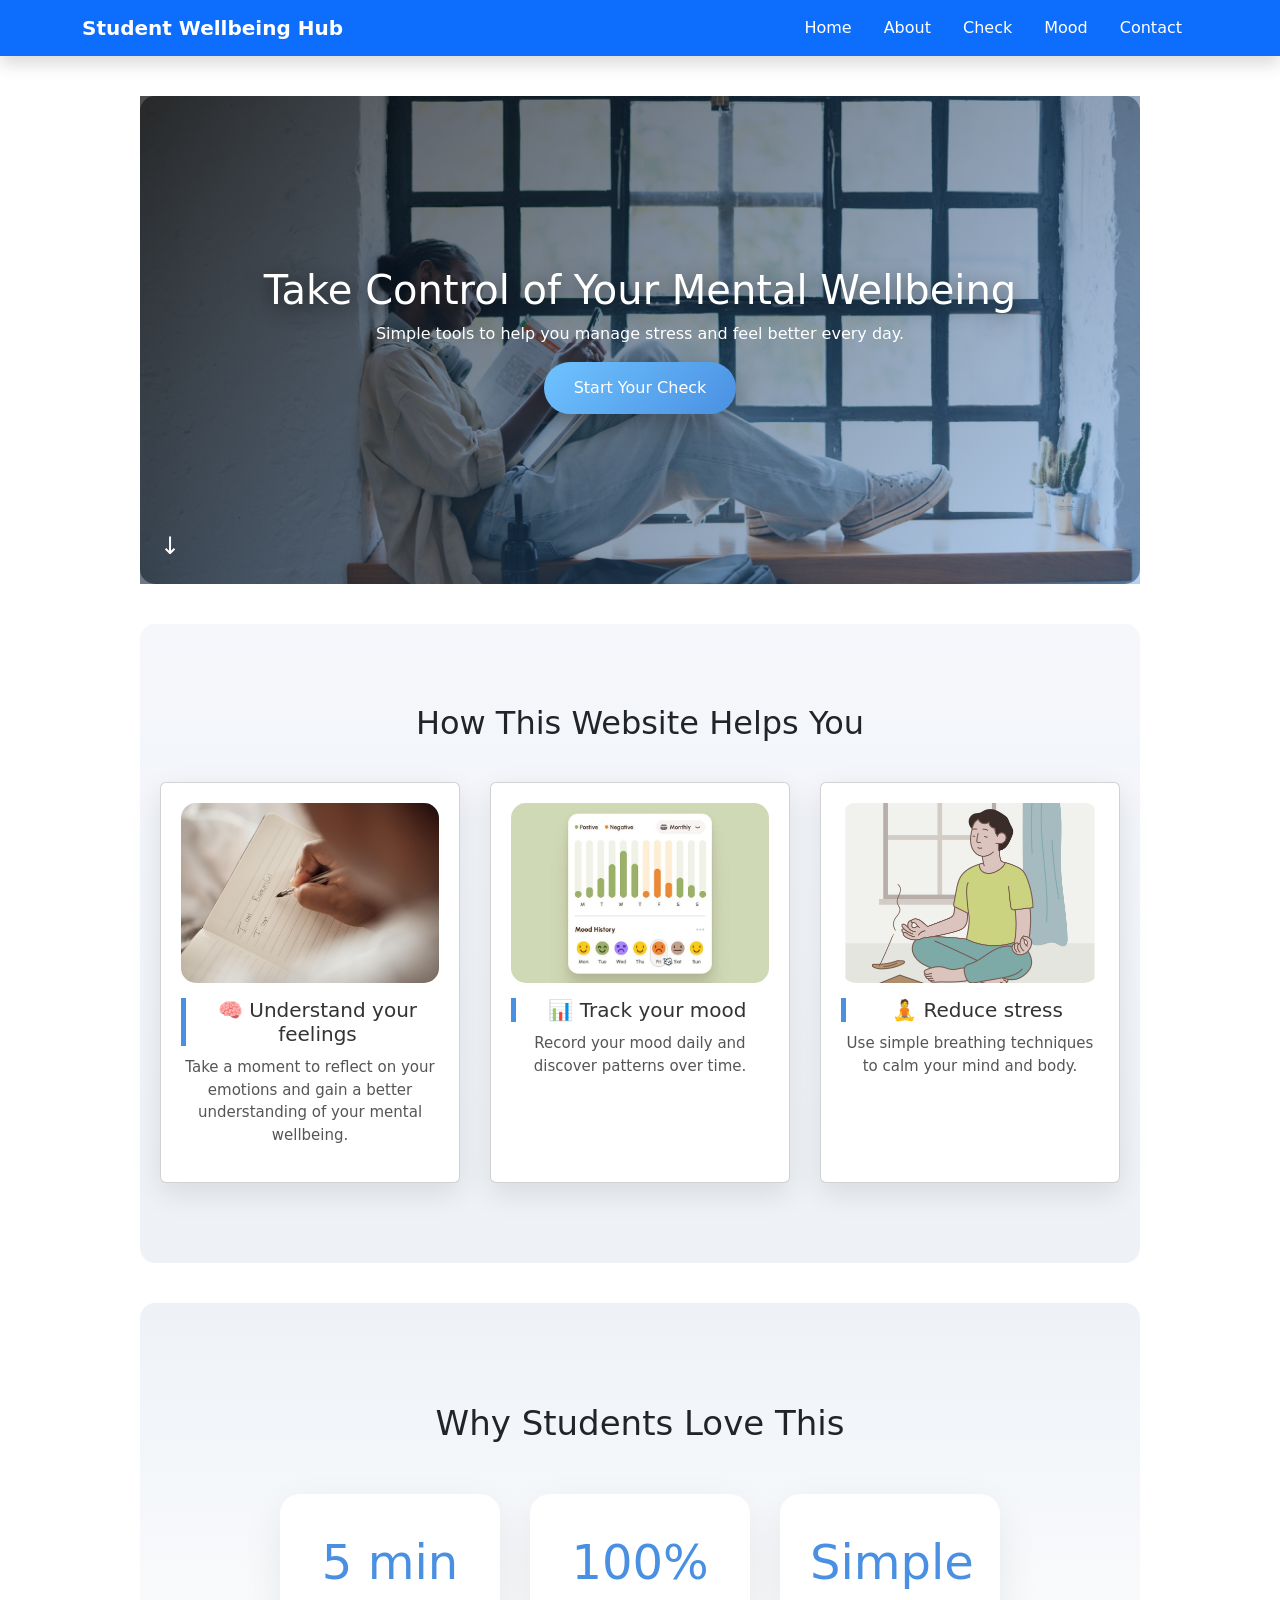
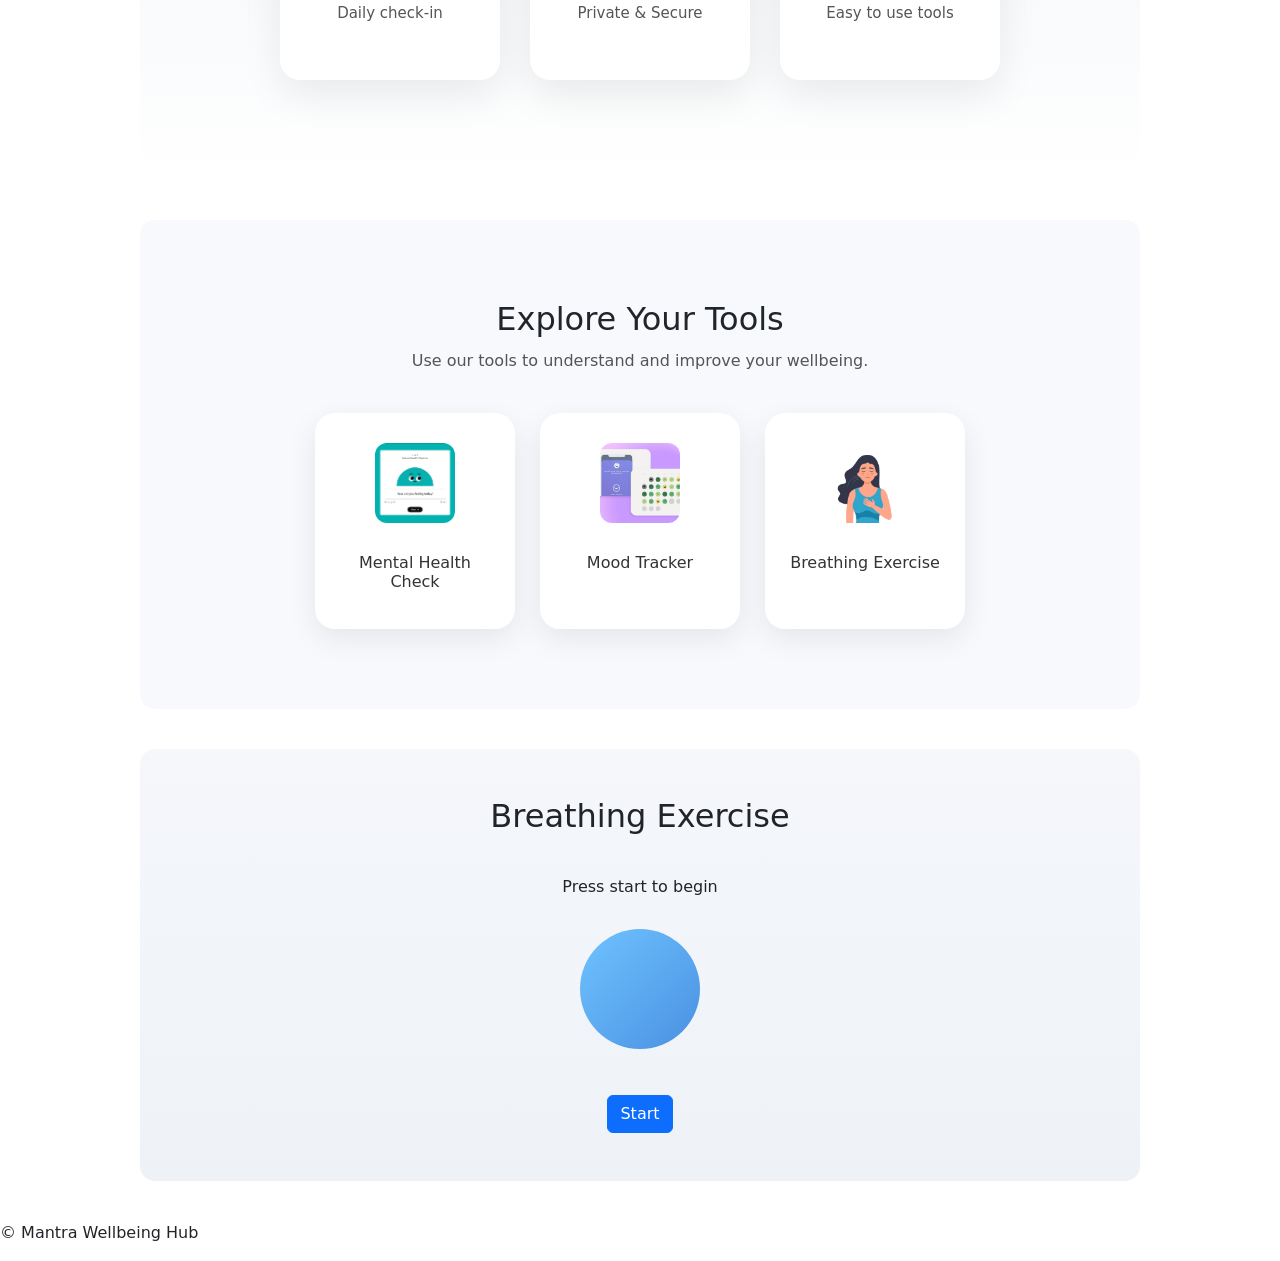
<file: index.html>
<!DOCTYPE html>
<html lang="en">
<head>
  <meta charset="UTF-8">
  <meta name="viewport" content="width=device-width, initial-scale=1.0">
  <link rel="stylesheet" href="\css\style.css" />
  <link href="https://cdn.jsdelivr.net/npm/bootstrap@5.3.8/dist/css/bootstrap.min.css" rel="stylesheet">
  <title>Student Wellbeing Hub</title>
</head>
  <body>
      <nav class="navbar navbar-expand-lg navbar-dark bg-primary shadow">
  <div class="container">

    <!-- Title -->
    <a class="navbar-brand">Student Wellbeing Hub</a>

    <!-- Mobile toggle button -->
    <button class="navbar-toggler" type="button" data-bs-toggle="collapse" data-bs-target="#navbarNav">
      <span class="navbar-toggler-icon"></span>
    </button>

    <!-- Links -->
    <div class="collapse navbar-collapse" id="navbarNav">
      <ul class="navbar-nav ms-auto">

        <li class="nav-item">
          <a class="nav-link" href="index.html">Home</a>
        </li>

        <li class="nav-item">
          <a class="nav-link" href="#">About</a>
        </li>

        <li class="nav-item">
          <a class="nav-link" href="checker.html">Check</a>
        </li>

        <li class="nav-item">
          <a class="nav-link" href="tracker.html">Mood</a>
        </li>

        <li class="nav-item">
          <a class="nav-link" href="contact.html">Contact</a>
        </li>

      </ul>
    </div>

  </div>
</nav>

    <!-- HERO -->
    <section class="hero">
      <h1>Take Control of Your Mental Wellbeing</h1>
      <p>Simple tools to help you manage stress and feel better every day.</p>
      <a href="checker.html"><button>Start Your Check</button></a>
      
      <div class="scroll-down">↓</div>
    </section>

    <!-- BENEFITS -->
    <section>
      <h2>How This Website Helps You</h2>

      <div class="grid">
        <div class="card">
          <img
            src="\images\Understand you feelings.jpg"
            alt="Student reflecting on feelings"
          />
          <h3>🧠 Understand your feelings</h3>
          <p>
            Take a moment to reflect on your emotions and gain a better
            understanding of your mental wellbeing.
          </p>
        </div>

        <div class="card">
          <img src="\images\Mood Tracking.jpg" alt="Mood tracking chart" />
          <h3>📊 Track your mood</h3>
          <p>Record your mood daily and discover patterns over time.</p>
        </div>

        <div class="card">
          <img
            src="\images\Reducing Stress.jpg"
            alt="Person relaxing and breathing calmly"
          />
          <h3>🧘 Reduce stress</h3>
          <p>Use simple breathing techniques to calm your mind and body.</p>
        </div>
      </div>
    </section>

    <!-- STATS -->
    <section class="stats">
      <h2 class="stats-title">Why Students Love This</h2>

      <div class="stats-container">
        <div class="stat">
          <h2>5</h2>

          <p>Daily check-in</p>
        </div>

        <div class="stat">
          <h2>100%</h2>
          <p>Private & Secure</p>
        </div>

        <div class="stat">
          <h2>Simple</h2>
          <p>Easy to use tools</p>
        </div>
      </div>
    </section>

    <section class="features">
      <h2>Explore Your Tools</h2>
      <p>Use our tools to understand and improve your wellbeing.</p>

      <div class="feature-links">

  <a href="checker.html" class="feature-card">
    <img src="\images\Mental check.jpg" alt="Mental health check">
    <h3>Mental Health Check</h3>
  </a>

  <a href="tracker.html" class="feature-card">
    <img src="\images\mood tracker.jpg" alt="Mood tracker chart">
    <h3>Mood Tracker</h3>
  </a>

  <a href="#breathing" class="feature-card">
    <img src="\images\breath taking.jpg" alt="Breathing exercise">
    <h3>Breathing Exercise</h3>
  </a>

</div>
      </div>
    </section>

    <!-- BREATHING -->
   <section id="breathing" class="text-center py-5">
  <h2>Breathing Exercise</h2>
  <p id="instruction">Press start to begin</p>

  <div id="circle"></div>

  <button id="startBtn" class="btn btn-primary mt-3">Start</button>
</section>    

    <footer>
      <p>© Mantra Wellbeing Hub</p>
    </footer>
    <script src="https://code.jquery.com/jquery-3.7.1.min.js"></script>
    <script src="\js\script.js"></script>
    <script src="https://cdn.jsdelivr.net/npm/bootstrap@5.3.8/dist/js/bootstrap.bundle.min.js"></script>
  </body>
</html>
</file>
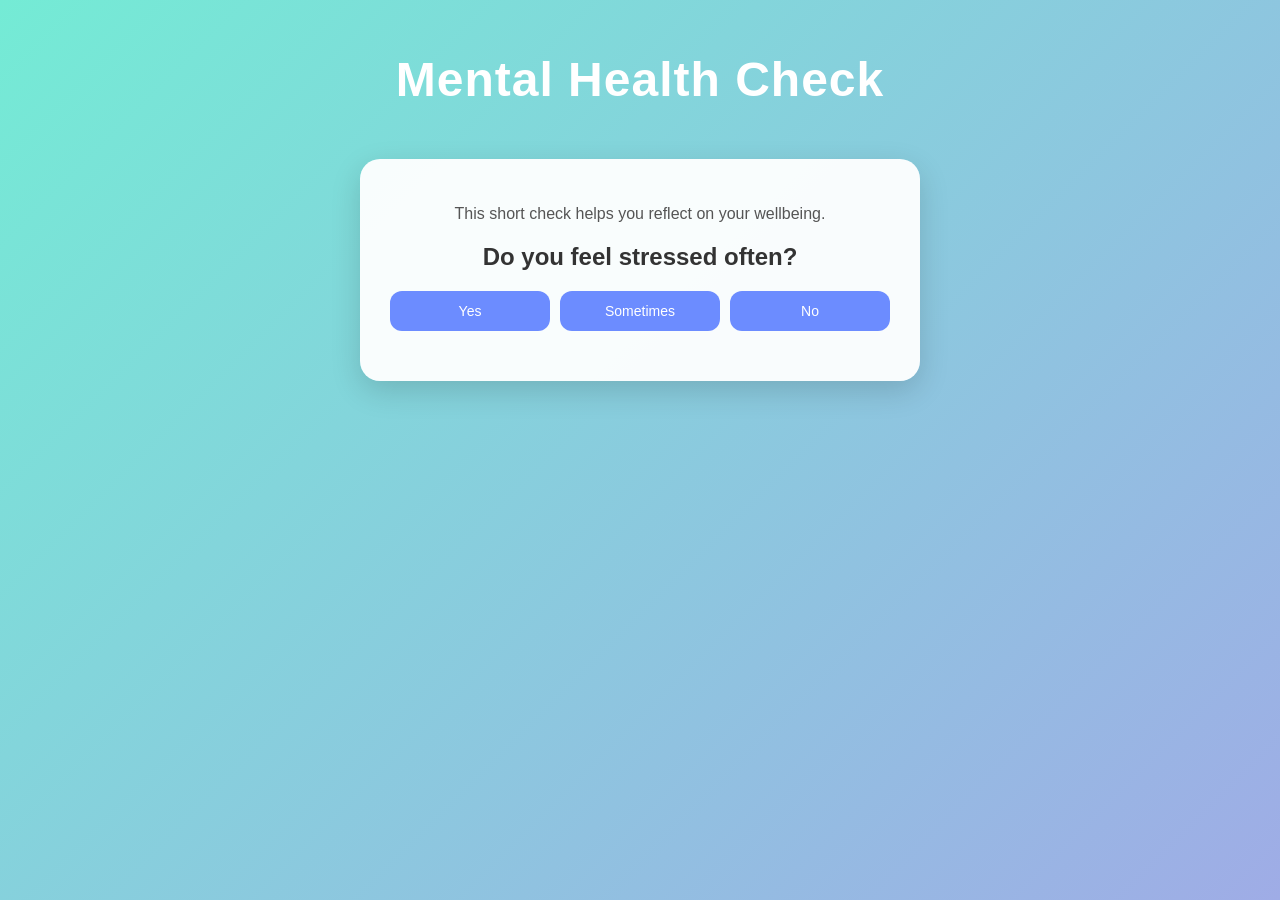
<file: checker.html>
<!doctype html>
<html lang="en">
  <head>
    <meta charset="UTF-8" />
    <title>Mental Health Check</title>
    <link rel="stylesheet" href="\css\checker.css" />
  </head>

  <body>
    <header>
      <h1>Mental Health Check</h1>
    </header>

    <section>
      <p>This short check helps you reflect on your wellbeing.</p>
      <h2 id="question"></h2>

      <div id="answers">
        <button onclick="answer('yes')">Yes</button>
        <button onclick="answer('sometimes')">Sometimes</button>
        <button onclick="answer('no')">No</button>
      </div>

      <p id="resultText"></p>
    </section>

    <script src="\js\checker.js"></script>
  </body>
</html>
</file>
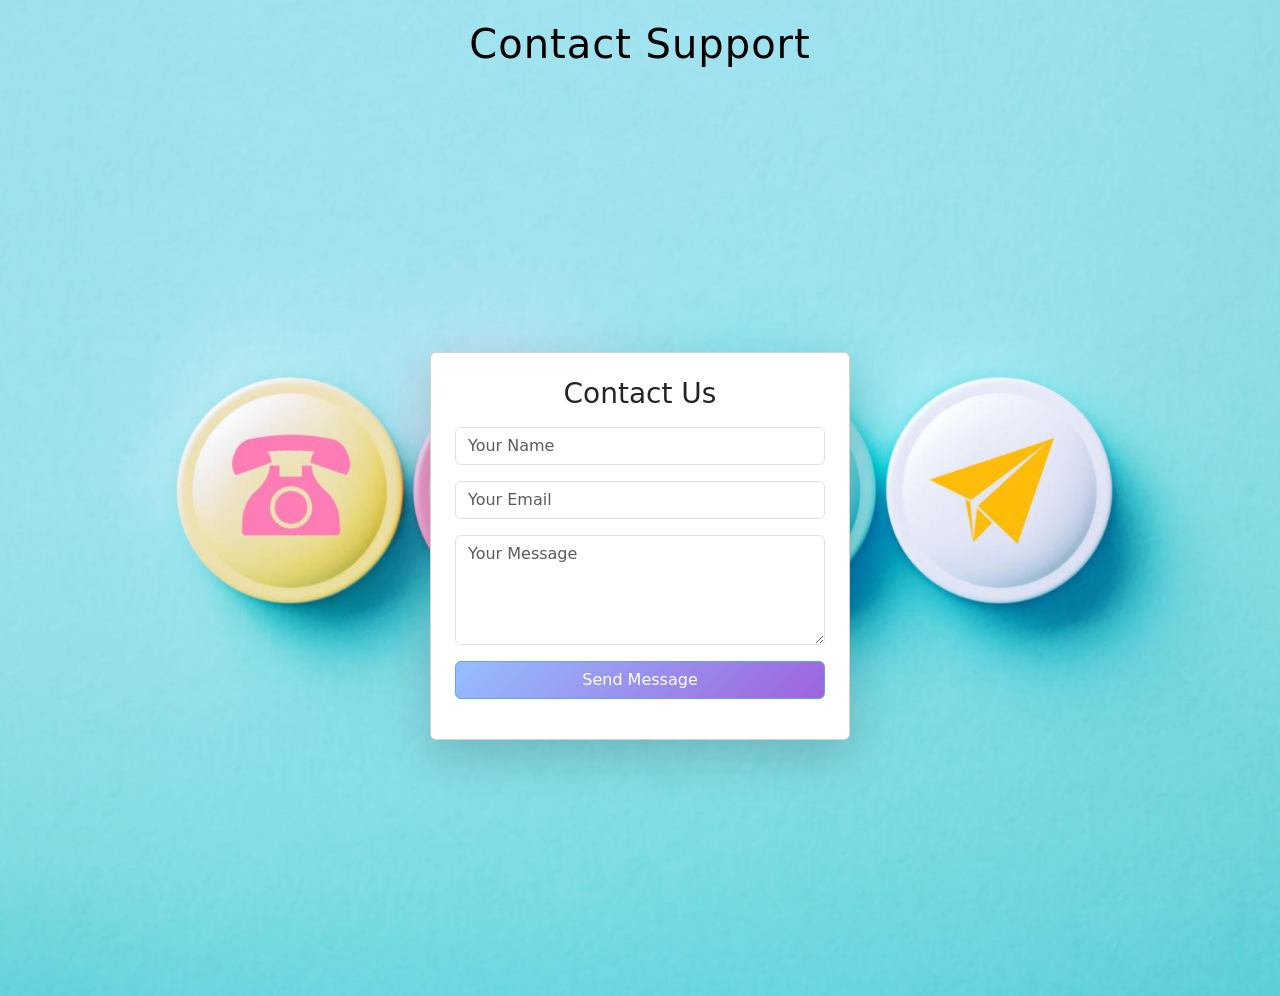
<file: contact.html>
<!doctype html>
<html lang="en">
  <head>
    <meta charset="UTF-8" />
    <title>Contact</title>
    <link rel="stylesheet" href="\css\contstyle.css" />
    <link
      href="https://cdn.jsdelivr.net/npm/bootstrap@5.3.0/dist/css/bootstrap.min.css"
      rel="stylesheet"
    />
  </head>

  <body>
    <header>
      <h1>Contact Support</h1>
    </header>

    <div
      class="container d-flex justify-content-center align-items-center min-vh-100"
    >
      <div class="card p-4 shadow-lg contact-card">
        <h3 class="text-center mb-3">Contact Us</h3>

        <form id="contactForm" novalidate>
          <div class="mb-3">
            <input
              type="text"
              id="name"
              class="form-control"
              placeholder="Your Name"
            />
            <div class="invalid-feedback">At least 3 characters</div>
          </div>

          <div class="mb-3">
            <input
              type="email"
              id="email"
              class="form-control"
              placeholder="Your Email"
            />
            <div class="invalid-feedback">Enter a valid email</div>
          </div>

          <div class="mb-3">
            <textarea
              id="message"
              class="form-control"
              rows="4"
              placeholder="Your Message"
            ></textarea>
            <div class="invalid-feedback">
              Message must be at least 10 characters
            </div>
          </div>

          <button
            type="submit"
            id="submitBtn"
            class="btn btn-primary w-100"
            disabled
          >
            Send Message
          </button>

          <p id="formMessage" class="text-center mt-3"></p>
        </form>
      </div>
    </div>
    <script src="\js\contactform.js"></script>
  </body>
</html>
</file>
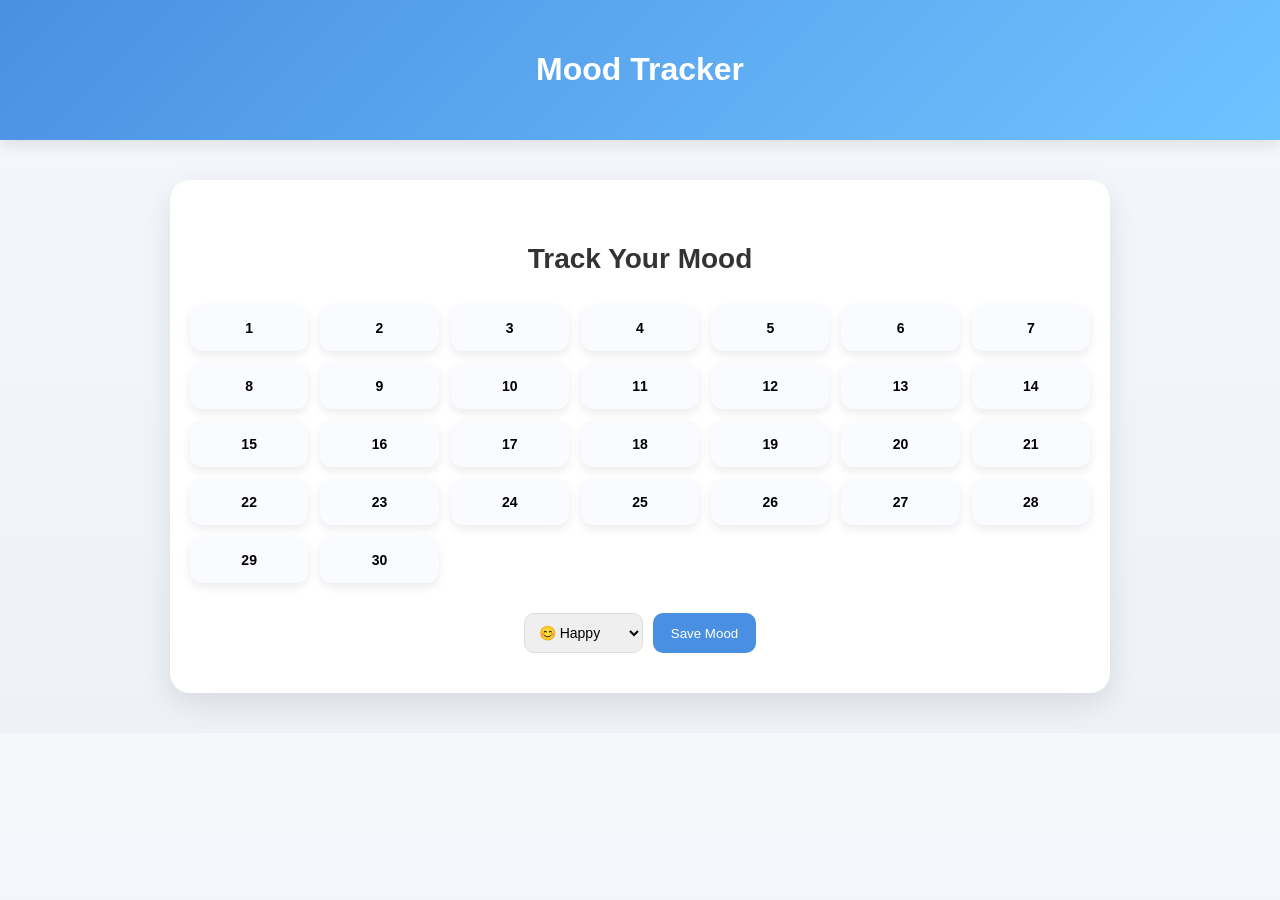
<file: tracker.html>
<!doctype html>
<html lang="en">
  <head>
    <meta charset="UTF-8" />
    <title>Mood Tracker</title>
    <link rel="stylesheet" href="\css\tracker.css" />
  </head>

  <body>
    <header>
      <h1>Mood Tracker</h1>
    </header>

    <section>
      <h2>Track Your Mood</h2>

      <div id="calendar"></div>

      <div class="mood-picker">
        <select id="mood">
          <option value="happy">😊 Happy</option>
          <option value="neutral">😐 Neutral</option>
          <option value="sad">😢 Sad</option>
          <option value="stressed">😡 Stressed</option>
        </select>

        <button onclick="saveMood()">Save Mood</button>
      </div>
    </section>

    <script src="\js\tracker.js"></script>
  </body>
</html>
</file>
